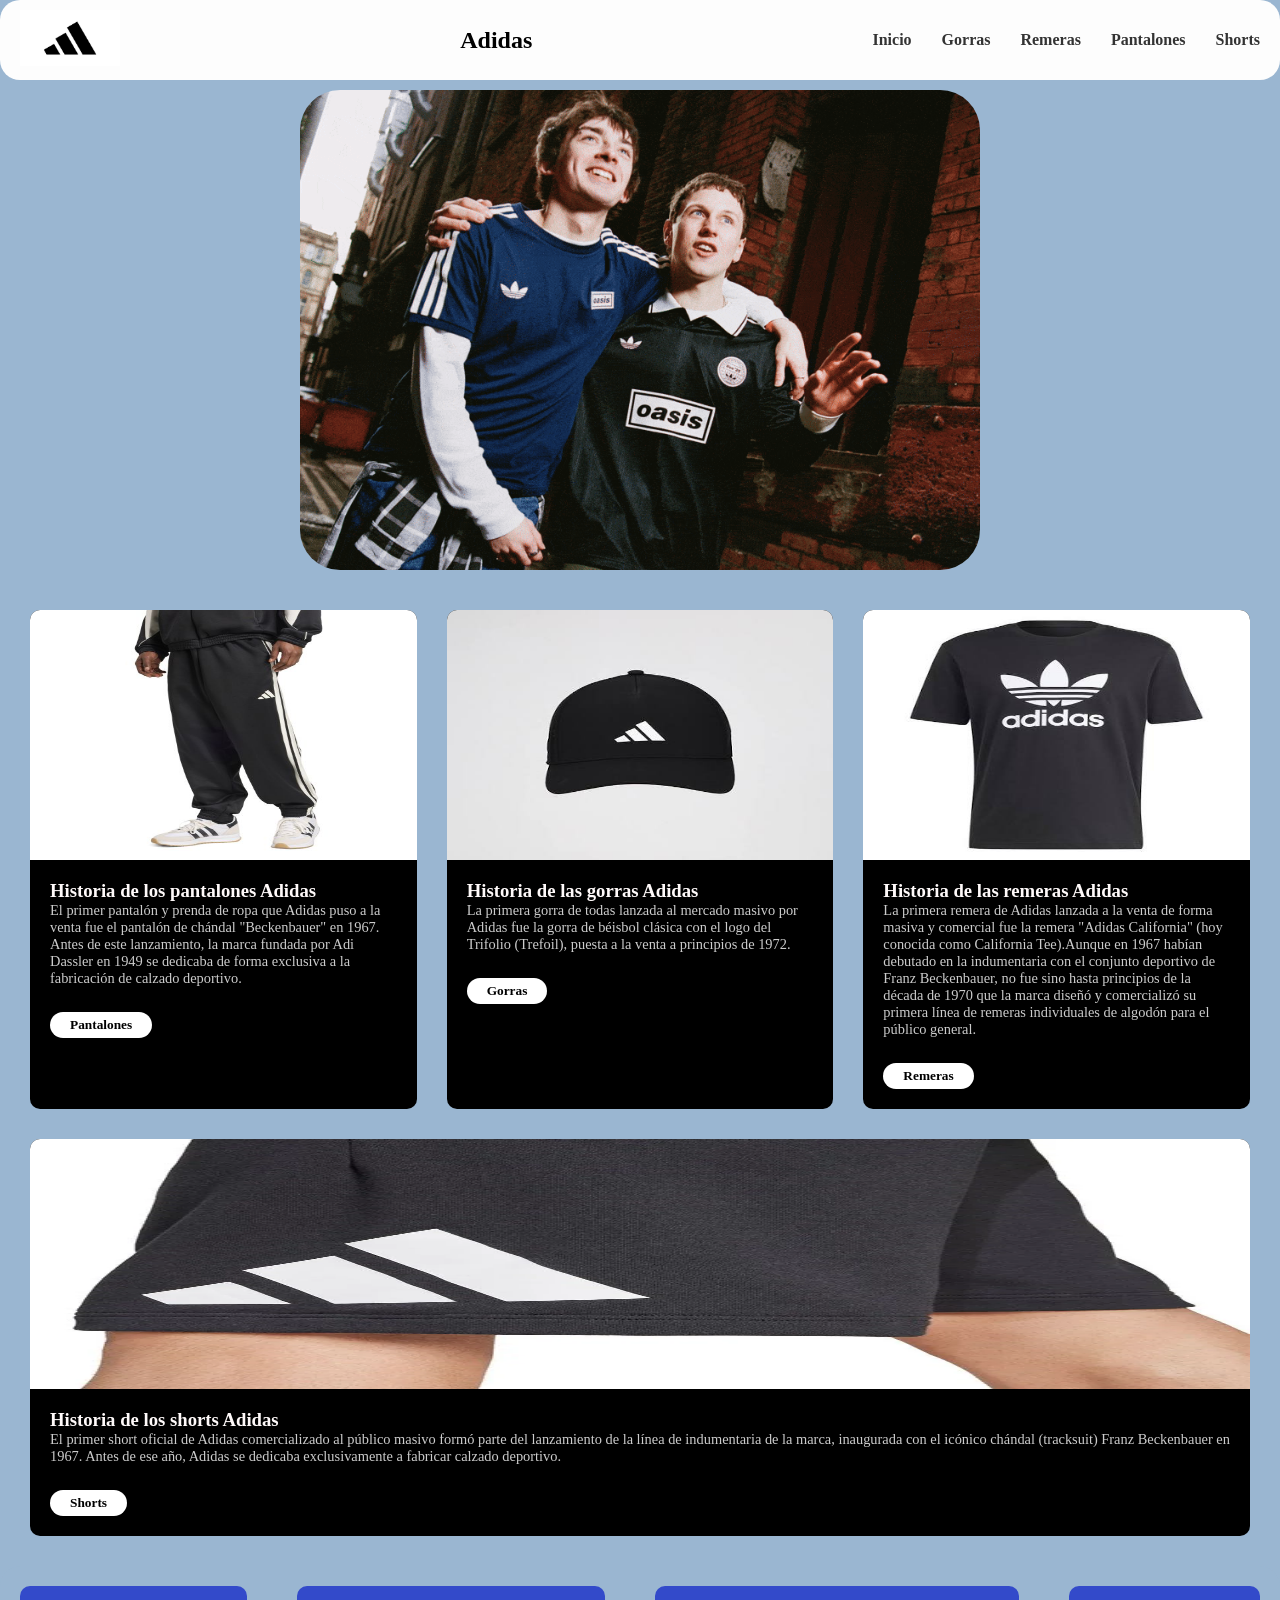
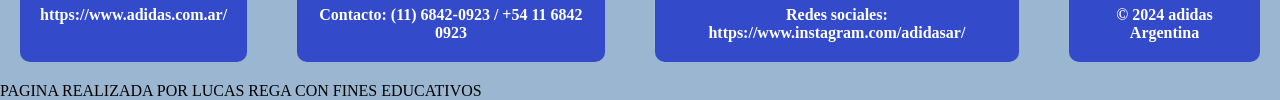
<file: index.html>
<!DOCTYPE html>
<html lang="en">
<head>
    <meta charset="UTF-8">
    <meta name="viewport" content="width=device-width, initial-scale=1.0">
    <title>Adidas</title>
    <link rel="stylesheet" href="styles.css">
</head>
<body>
<section>
<nav class="navbar">

<div class="logo" > <img src="img/689347.jpg" alt="Adidas" weight="100"></div>
<h2>Adidas</h2>
<ul>
<li><a href="index.html">Inicio</a></li>
<li><a href="gorras.html">Gorras</a></li>
<li><a href="remera.html">Remeras</a></li>
<li><a href="pantalones.html">Pantalones</a></li>
<li><a href="shorts.html">Shorts</a></li>
</ul>



</nav>
</section>

<div class="container">
    <img src="img/7321723_CAM_LAM_ONSITE_OASIS_DROP_2_SS_26_DAT_TC_2_X1_D_T_800x600_2_230e983a3e.gif" alt="adidas foto publicitaria" width="10000" height="600">

</div>

<div class="contenedor-cajas">
        
            <div class="caja">
                <div class="img-caja">
                <img src="img/JN1822_0_10.jpg" alt="Pantalon Adidas">
                </div>
                
                <div class="texto-caja">
                    
                    <h3>Historia de los pantalones Adidas</h3>
                    <p>El primer pantalón y prenda de ropa que Adidas puso a la venta fue el pantalón de chándal "Beckenbauer" en 1967. Antes de este lanzamiento, la marca fundada por Adi Dassler en 1949 se dedicaba de forma exclusiva a la fabricación de calzado deportivo.</p>
                    <button><a href="pantalones.html">Pantalones</a></button>
                </div>
            </div>
            <div class="caja">
                <div class="img-caja">
                    <img src="img/images.jpg" alt="Gorras Adidas">
                </div>
                
                <div class="texto-caja">
                    <h3>Historia de las gorras Adidas</h3>
                    <p>La primera gorra de todas lanzada al mercado masivo por Adidas fue la gorra de béisbol clásica con el logo del Trifolio (Trefoil), puesta a la venta a principios de 1972.</p>
                    <button><a href="gorras.html">Gorras</a></button>
                </div>
            </div>
            <div class="caja">
                <div class="img-caja">
                    <img src="img/images (1).jpg" alt="Remera Adidas">
                </div>
                <div class="texto-caja">
                    <h3>Historia de las remeras Adidas</h3>
                    <p>La primera remera de Adidas lanzada a la venta de forma masiva y comercial fue la remera "Adidas California" (hoy conocida como California Tee).Aunque en 1967 habían debutado en la indumentaria con el conjunto deportivo de Franz Beckenbauer, no fue sino hasta principios de la década de 1970 que la marca diseñó y comercializó su primera línea de remeras individuales de algodón para el público general.</p>
                    <button><a href="remera.html">Remeras</a></button>
                </div>
                 </div>

                 <div class="caja">
                <div class="img-caja">
                    <img src="img/1626298-800-auto.webp" alt="Shorts Adidas">
                </div>
                <div class="texto-caja">
                    <h3>Historia de los shorts Adidas</h3>
                    <p>El primer short oficial de Adidas comercializado al público masivo formó parte del lanzamiento de la línea de indumentaria de la marca, inaugurada con el icónico chándal (tracksuit) Franz Beckenbauer en 1967. Antes de ese año, Adidas se dedicaba exclusivamente a fabricar calzado deportivo.</p>
                    <button><a href="shorts.html">Shorts</a></button>
                </div>
                
            </div>
        
    

</div>

 <div class="Contenedor2" 
  class="cajas-contenedor2">
            <div class="item-caja">https://www.adidas.com.ar/</div>
            <div class="item-caja">Contacto: (11) 6842-0923 / +54 11 6842 0923</div>
            <div class="item-caja">Redes sociales: https://www.instagram.com/adidasar/</div>
            <div class="item-caja">© 2024 adidas Argentina</div>
            </div>
        </div>


        <footer>PAGINA REALIZADA POR LUCAS REGA CON FINES EDUCATIVOS</footer>
</body>
</html>
</file>
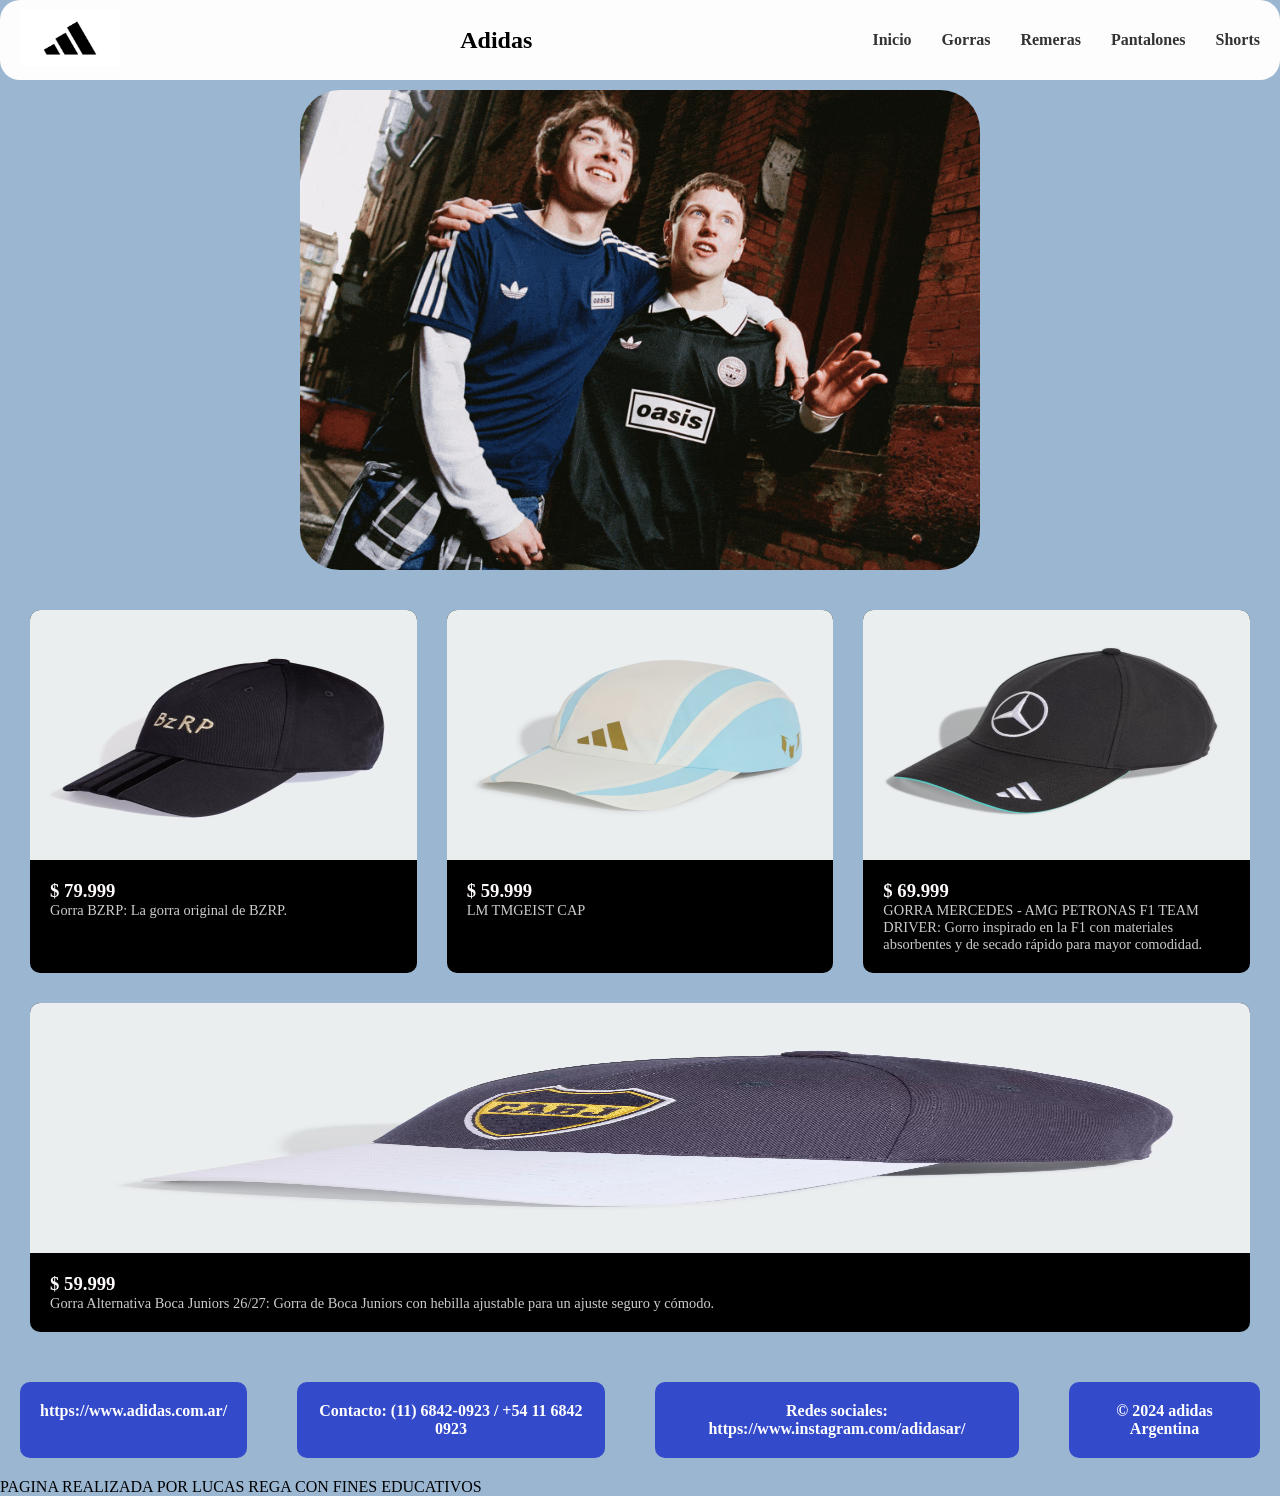
<file: gorras.html>
<!DOCTYPE html>
<html lang="en">
<head>
    <meta charset="UTF-8">
    <meta name="viewport" content="width=device-width, initial-scale=1.0">
    <title>Gorras</title>
    <link rel="stylesheet" href="styles.css">
</head>
<body>
    <section>
<nav class="navbar">

<div class="logo" > <img src="img/689347.jpg" alt="Adidas" weight="100"></div>
<h2>Adidas</h2>
<ul>
<li><a href="index.html">Inicio</a></li>
<li><a href="gorras.html">Gorras</a></li>
<li><a href="remera.html">Remeras</a></li>
<li><a href="pantalones.html">Pantalones</a></li>
<li><a href="shorts.html">Shorts</a></li>
</ul>


</nav>
</section>

<div class="container">
    <img src="img/7321723_CAM_LAM_ONSITE_OASIS_DROP_2_SS_26_DAT_TC_2_X1_D_T_800x600_2_230e983a3e.gif" alt="adidas foto publicitaria" width="10000" height="600">

</div>

<div class="contenedor-cajas">
        
            <div class="caja">
                <div class="img-caja">
                <img src="img/Gorra_BZRP_Negro_KE1174_01_00_standard.avif" alt="Gorra BZRP">
                </div>
                
                <div class="texto-caja">
                    
                    <h3>$ 79.999</h3>
                    <p>Gorra BZRP: La gorra original de BZRP.</p>
                </div>
            </div>
            <div class="caja">
                <div class="img-caja">
                    <img src="img/LM_TMGEIST_CAP_Blanco_KR6726_01_00_standard.avif" alt="Gorra Seleccion Messi">
                </div>
                
                <div class="texto-caja">
                    <h3>$ 59.999</h3>
                    <p>LM TMGEIST CAP</p>
                    
                </div>
            </div>
            <div class="caja">
                <div class="img-caja">
                    <img src="img/GORRA_MERCEDES_-_AMG_PETRONAS_F1_TEAM_DRIVER_Negro_KE8300_01_00_standard.avif" alt="Gorra Mercedes">
                </div>
                <div class="texto-caja">
                    <h3>$ 69.999</h3>
                    <p>GORRA MERCEDES - AMG PETRONAS F1 TEAM DRIVER: Gorro inspirado en la F1 con materiales absorbentes y de secado rápido para mayor comodidad.</p>
                  
                </div>
                 </div>

                 <div class="caja">
                <div class="img-caja">
                    <img src="img/Gorra_Alternativa_Boca_Juniors_26-27_Azul_KY5121_01_00_standard.avif" alt="Gorra Boca">
                </div>
                <div class="texto-caja">
                    <h3>$ 59.999</h3>
                    <p>Gorra Alternativa Boca Juniors 26/27: Gorra de Boca Juniors con hebilla ajustable para un ajuste seguro y cómodo.</p>
                    
                </div>
                
            </div>
        
    

</div>

<div class="Contenedor2" 
  class="cajas-contenedor2">
            <div class="item-caja">https://www.adidas.com.ar/</div>
            <div class="item-caja">Contacto: (11) 6842-0923 / +54 11 6842 0923</div>
            <div class="item-caja">Redes sociales: https://www.instagram.com/adidasar/</div>
            <div class="item-caja">© 2024 adidas Argentina</div>
            </div>
        </div>



<footer>PAGINA REALIZADA POR LUCAS REGA CON FINES EDUCATIVOS</footer>
</body>
</html>
</file>
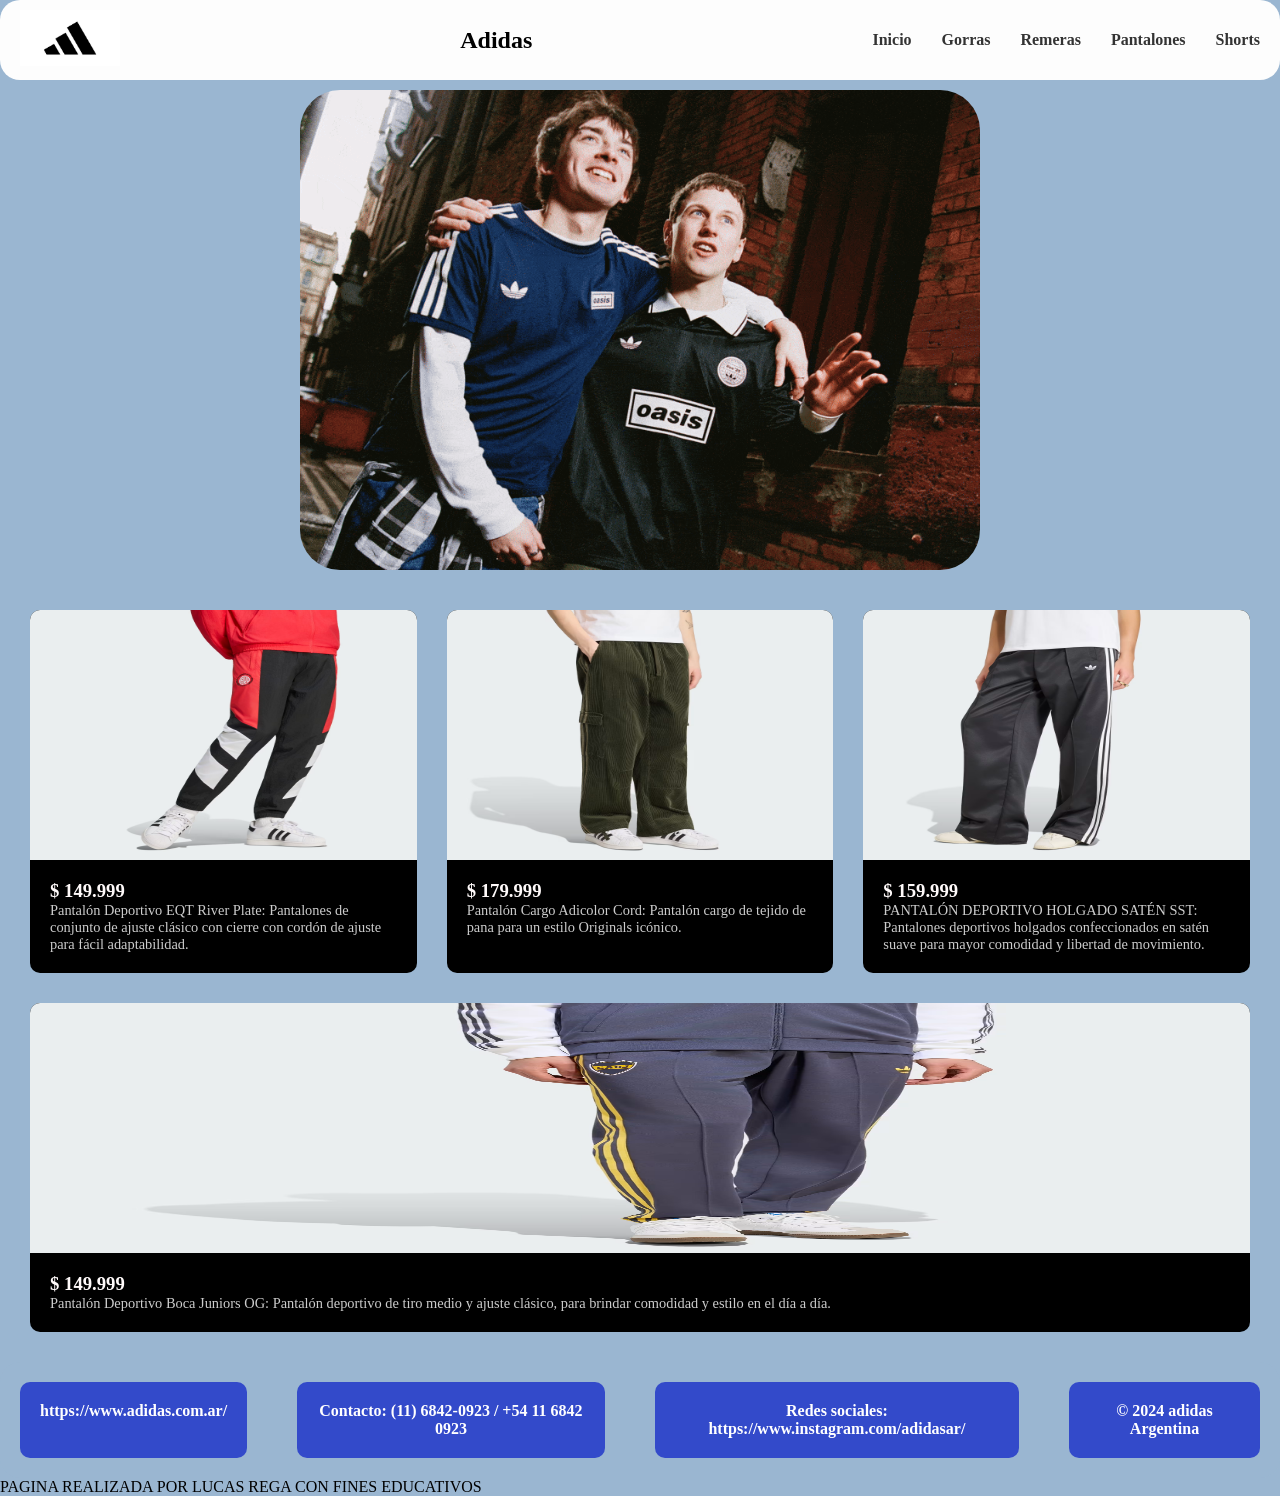
<file: pantalones.html>
<!DOCTYPE html>
<html lang="en">
<head>
    <meta charset="UTF-8">
    <meta name="viewport" content="width=device-width, initial-scale=1.0">
    <title>Pantalones</title>
    <link rel="stylesheet" href="styles.css">
</head>
<body>
<section>
<nav class="navbar">

<div class="logo" > <img src="img/689347.jpg" alt="Adidas" weight="100"></div>
<h2>Adidas</h2>
<ul>
<li><a href="index.html">Inicio</a></li>
<li><a href="gorras.html">Gorras</a></li>
<li><a href="remera.html">Remeras</a></li>
<li><a href="pantalones.html">Pantalones</a></li>
<li><a href="shorts.html">Shorts</a></li>
</ul>


</nav>
</section>

<div class="container">
    <img src="img/7321723_CAM_LAM_ONSITE_OASIS_DROP_2_SS_26_DAT_TC_2_X1_D_T_800x600_2_230e983a3e.gif" alt="adidas foto publicitaria" width="10000" height="600">

</div>

<div class="contenedor-cajas">
        
            <div class="caja">
                <div class="img-caja">
                <img src="img/Pantalon_Deportivo_EQT_River_Plate_Negro_KG9673_21_model.avif" alt="Pantalon Adidas">
                </div>
                
                <div class="texto-caja">
                    
                    <h3>$ 149.999</h3>
                    <p>Pantalón Deportivo EQT River Plate: Pantalones de conjunto de ajuste clásico con cierre con cordón de ajuste para fácil adaptabilidad.</p>
                    
                </div>
            </div>
            <div class="caja">
                <div class="img-caja">
                    <img src="img/Pantalon_Cargo_Adicolor_Cord_Verde_KR1404_21_model.avif" alt="Pantalon Adidas">
                </div>
                
                <div class="texto-caja">
                    <h3>$ 179.999</h3>
                    <p>Pantalón Cargo Adicolor Cord: Pantalón cargo de tejido de pana para un estilo Originals icónico.</p>
                
                </div>
            </div>
            <div class="caja">
                <div class="img-caja">
                    <img src="img/PANTALON_DEPORTIVO_HOLGADO_SATEN_SST_Negro_KS9372_21_model.avif" alt="Pantalon Adidas">
                </div>
                <div class="texto-caja">
                    <h3>$ 159.999</h3>
                    <p>PANTALÓN DEPORTIVO HOLGADO SATÉN SST: Pantalones deportivos holgados confeccionados en satén suave para mayor comodidad y libertad de movimiento.</p>
                    
                </div>
                 </div>

                 <div class="caja">
                <div class="img-caja">
                    <img src="img/Pantalon_Deportivo_Boca_Juniors_OG_Azul_KH2145_21_model.avif" alt="Pantalones Adidas">
                </div>
                <div class="texto-caja">
                    <h3>$ 149.999</h3>
                    <p>Pantalón Deportivo Boca Juniors OG: Pantalón deportivo de tiro medio y ajuste clásico, para brindar comodidad y estilo en el día a día.</p>
                   
                </div>
                
            </div>
        
    

</div>

 <div class="Contenedor2" 
  class="cajas-contenedor2">
            <div class="item-caja">https://www.adidas.com.ar/</div>
            <div class="item-caja">Contacto: (11) 6842-0923 / +54 11 6842 0923</div>
            <div class="item-caja">Redes sociales: https://www.instagram.com/adidasar/</div>
            <div class="item-caja">© 2024 adidas Argentina</div>
            </div>
        </div>

        <footer>PAGINA REALIZADA POR LUCAS REGA CON FINES EDUCATIVOS</footer>
</body>
</html>
</file>
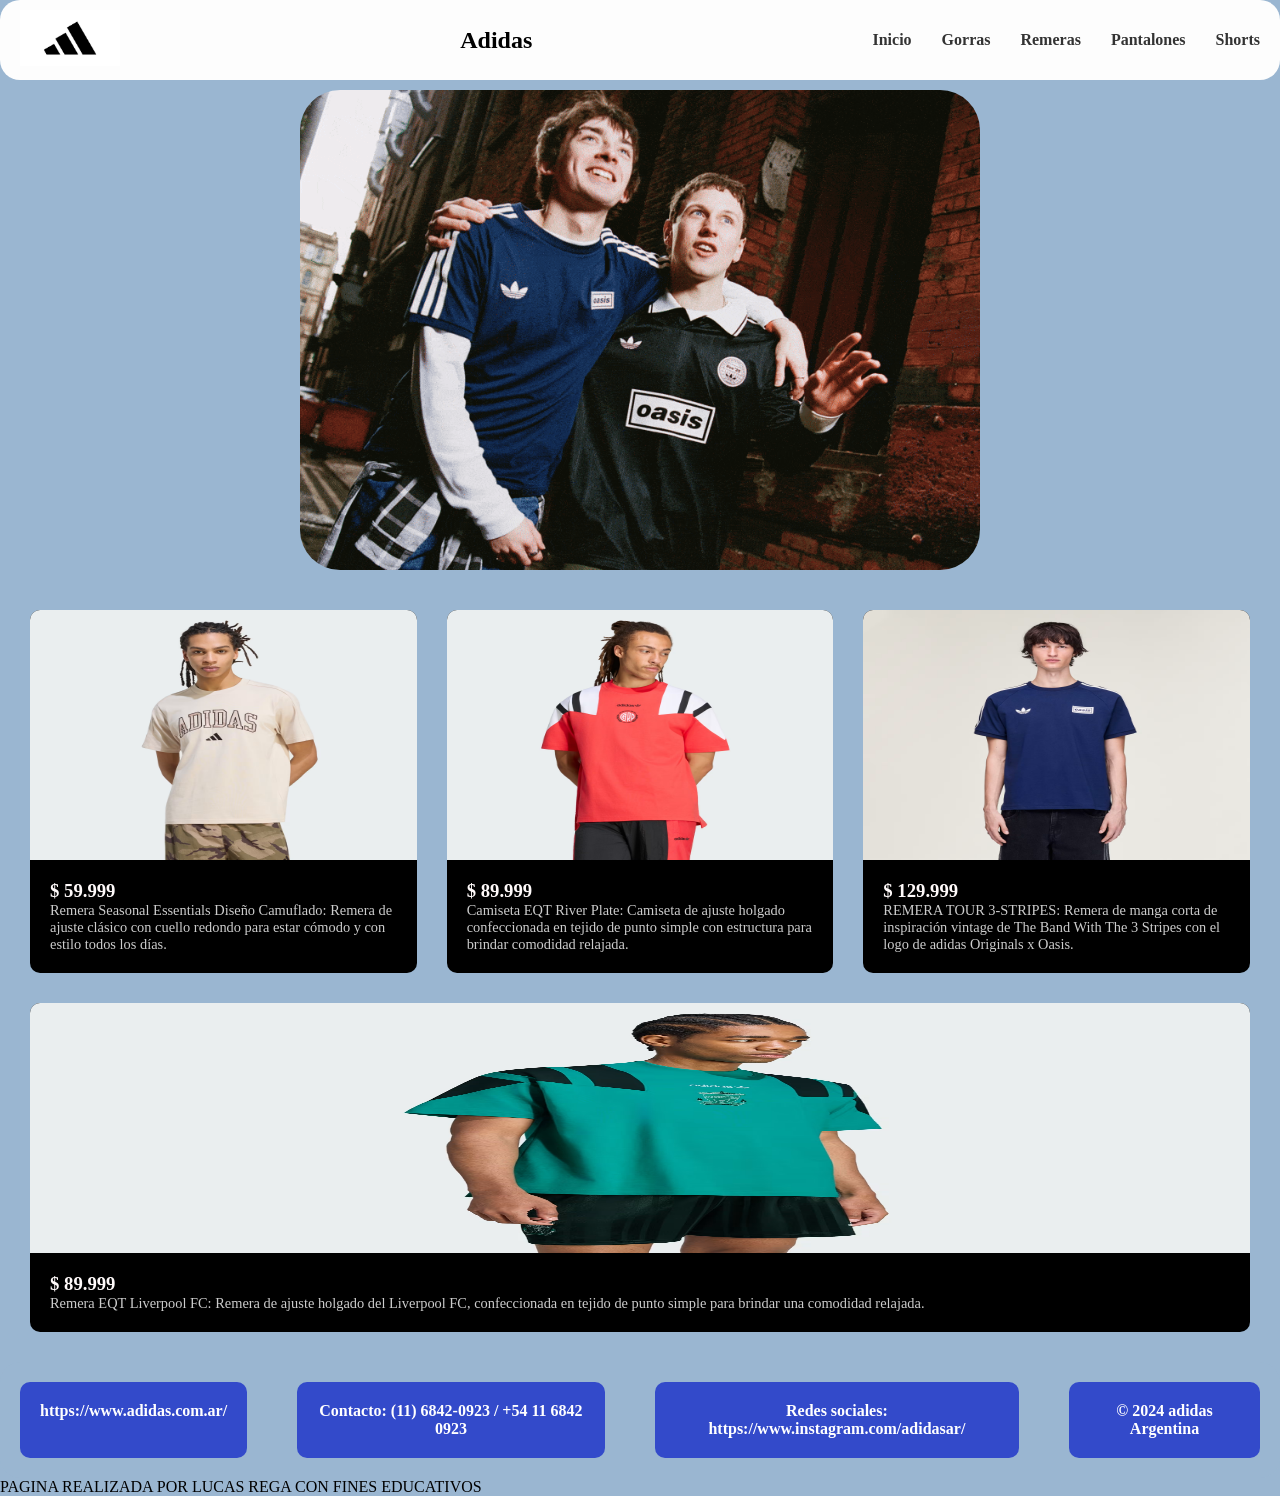
<file: remera.html>
<!DOCTYPE html>
<html lang="en">
<head>
    <meta charset="UTF-8">
    <meta name="viewport" content="width=device-width, initial-scale=1.0">
    <title>Remera</title>
    <link rel="stylesheet" href="styles.css">
</head>
<body>
<section>
<nav class="navbar">

<div class="logo" > <img src="img/689347.jpg" alt="Adidas" weight="100"></div>
<h2>Adidas</h2>
<ul>
<li><a href="index.html">Inicio</a></li>
<li><a href="gorras.html">Gorras</a></li>
<li><a href="remera.html">Remeras</a></li>
<li><a href="pantalones.html">Pantalones</a></li>
<li><a href="shorts.html">Shorts</a></li>
</ul>


</nav>
</section>

<div class="container">
    <img src="img/7321723_CAM_LAM_ONSITE_OASIS_DROP_2_SS_26_DAT_TC_2_X1_D_T_800x600_2_230e983a3e.gif" alt="adidas foto publicitaria" width="10000" height="600">

</div>

<div class="contenedor-cajas">
        
            <div class="caja">
                <div class="img-caja">
                <img src="img/Remera_Seasonal_Essentials_Diseno_Camuflado_Beige_KF4181_21_model.avif" alt="Remera Adidas">
                </div>
                
                <div class="texto-caja">
                    
                    <h3>$ 59.999</h3>
                    <p>Remera Seasonal Essentials Diseño Camuflado: Remera de ajuste clásico con cuello redondo para estar cómodo y con estilo todos los días.</p>
                    
                </div>
            </div>
            <div class="caja">
                <div class="img-caja">
                    <img src="img/Camiseta_EQT_River_Plate_Rojo_KG9670_21_model.avif" alt="Remera Adidas">
                </div>
                
                <div class="texto-caja">
                    <h3>$ 89.999</h3>
                    <p>Camiseta EQT River Plate: Camiseta de ajuste holgado confeccionada en tejido de punto simple con estructura para brindar comodidad relajada.</p>
                
                </div>
            </div>
            <div class="caja">
                <div class="img-caja">
                    <img src="img/REMERA_TOUR_3-STRIPES_Azul_KW6282_21_model.avif" alt="Remera Adidas">
                </div>
                <div class="texto-caja">
                    <h3>$ 129.999</h3>
                    <p>REMERA TOUR 3-STRIPES: Remera de manga corta de inspiración vintage de The Band With The 3 Stripes con el logo de adidas Originals x Oasis.</p>
                    
                </div>
                 </div>

                 <div class="caja">
                <div class="img-caja">
                    <img src="img/Remera_EQT_Liverpool_FC_Verde_KG2921_21_model.avif" alt="Remera Adidas">
                </div>
                <div class="texto-caja">
                    <h3>$ 89.999</h3>
                    <p>Remera EQT Liverpool FC: Remera de ajuste holgado del Liverpool FC, confeccionada en tejido de punto simple para brindar una comodidad relajada.</p>
                   
                </div>
                
            </div>
        
    

</div>

 <div class="Contenedor2" 
  class="cajas-contenedor2">
            <div class="item-caja">https://www.adidas.com.ar/</div>
            <div class="item-caja">Contacto: (11) 6842-0923 / +54 11 6842 0923</div>
            <div class="item-caja">Redes sociales: https://www.instagram.com/adidasar/</div>
            <div class="item-caja">© 2024 adidas Argentina</div>
            </div>
        </div>


        <footer>PAGINA REALIZADA POR LUCAS REGA CON FINES EDUCATIVOS</footer>
</body>
</html>
</file>
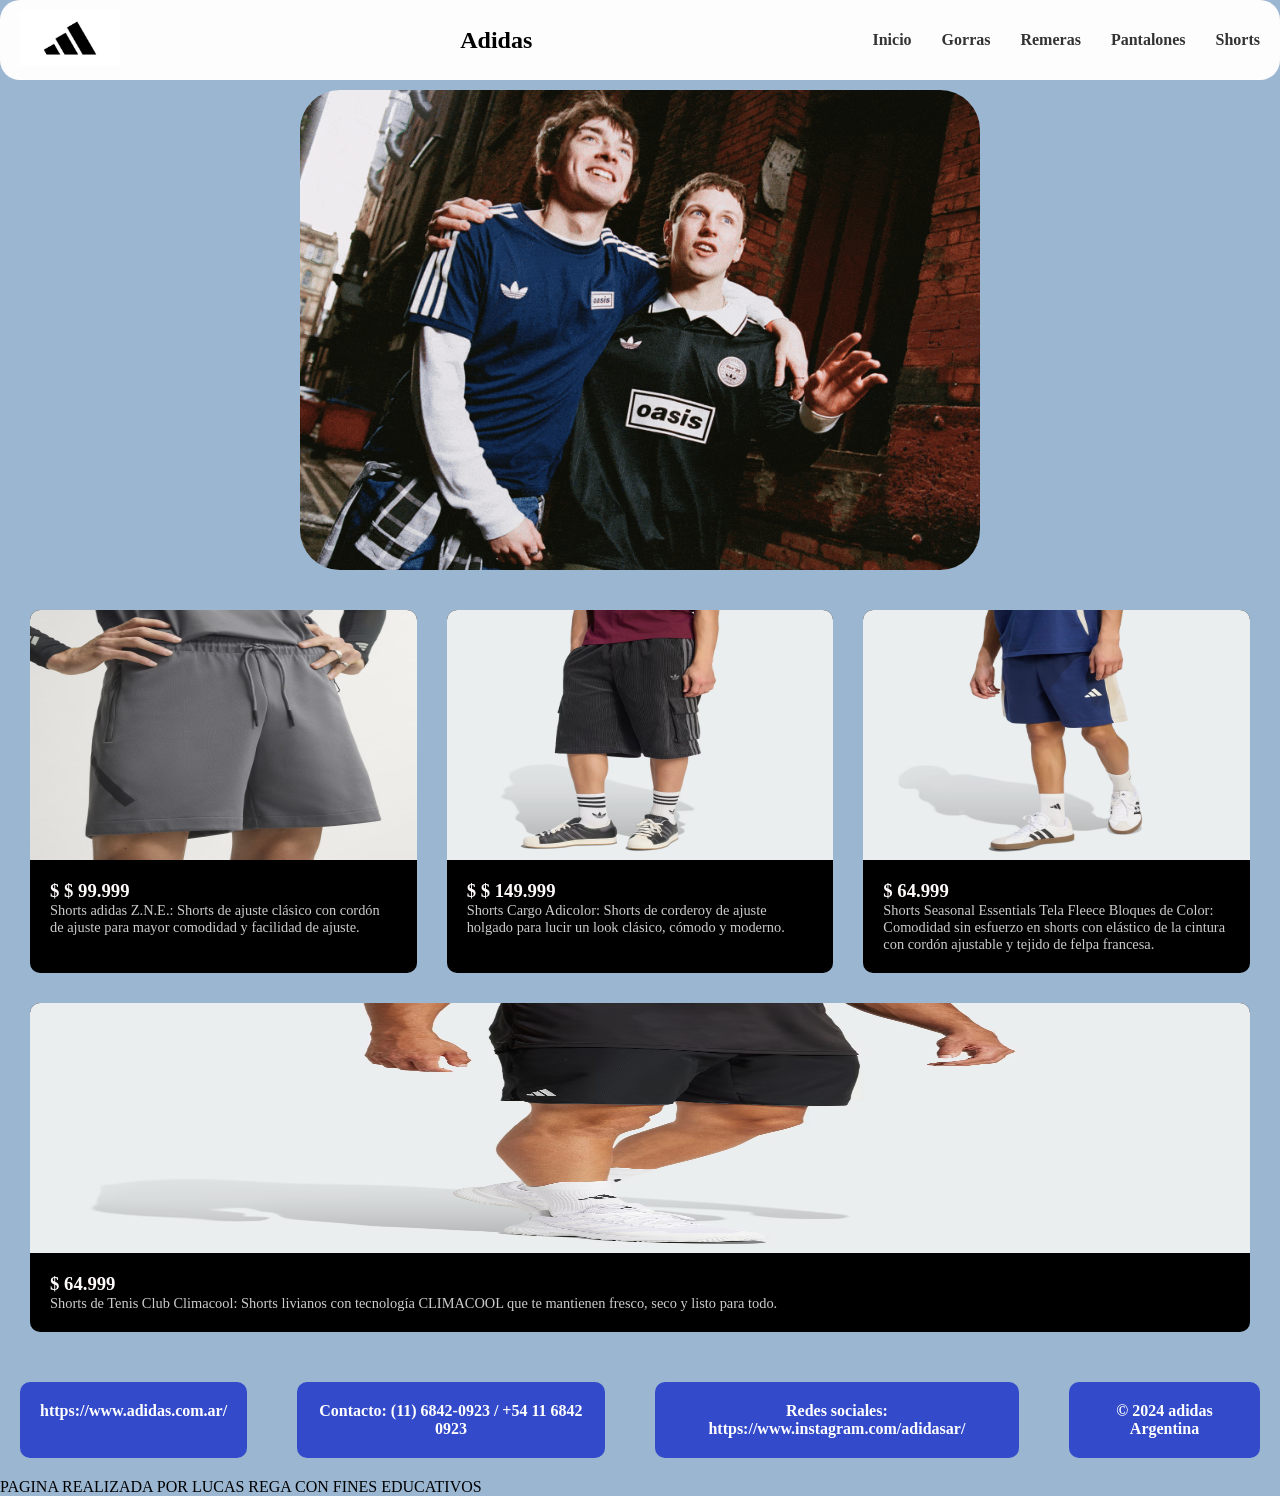
<file: shorts.html>
<!DOCTYPE html>
<html lang="en">
<head>
    <meta charset="UTF-8">
    <meta name="viewport" content="width=device-width, initial-scale=1.0">
    <title>Shorts</title>
    <link rel="stylesheet" href="styles.css">
</head>
<body>
<section>
<nav class="navbar">

<div class="logo" > <img src="img/689347.jpg" alt="Adidas" weight="100"></div>
<h2>Adidas</h2>
<ul>
<li><a href="index.html">Inicio</a></li>
<li><a href="gorras.html">Gorras</a></li>
<li><a href="remera.html">Remeras</a></li>
<li><a href="pantalones.html">Pantalones</a></li>
<li><a href="shorts.html">Shorts</a></li>
</ul>


</nav>
</section>

<div class="container">
    <img src="img/7321723_CAM_LAM_ONSITE_OASIS_DROP_2_SS_26_DAT_TC_2_X1_D_T_800x600_2_230e983a3e.gif" alt="adidas foto publicitaria" width="10000" height="600">

</div>

<div class="contenedor-cajas">
        
            <div class="caja">
                <div class="img-caja">
                <img src="img/Shorts_adidas_Z.N.E._Gris_KX7696_HM1.avif" alt="Short Adidas">
                </div>
                
                <div class="texto-caja">
                    
                    <h3>$ $ 99.999</h3>
                    <p>Shorts adidas Z.N.E.: Shorts de ajuste clásico con cordón de ajuste para mayor comodidad y facilidad de ajuste.</p>
                    
                </div>
            </div>
            <div class="caja">
                <div class="img-caja">
                    <img src="img/Shorts_Cargo_Adicolor_Negro_KR1381_21_model.avif" alt="Short Adidas">
                </div>
                
                <div class="texto-caja">
                    <h3>$ $ 149.999</h3>
                    <p>Shorts Cargo Adicolor: Shorts de corderoy de ajuste holgado para lucir un look clásico, cómodo y moderno.</p>
                
                </div>
            </div>
            <div class="caja">
                <div class="img-caja">
                    <img src="img/Shorts_Seasonal_Essentials_Tela_Fleece_Bloques_de_Color_Azul_KF4206_21_model.avif" alt="Short Adidas">
                </div>
                <div class="texto-caja">
                    <h3>$ 64.999</h3>
                    <p>Shorts Seasonal Essentials Tela Fleece Bloques de Color: Comodidad sin esfuerzo en shorts con elástico de la cintura con cordón ajustable y tejido de felpa francesa.</p>
                    
                </div>
                 </div>

                 <div class="caja">
                <div class="img-caja">
                    <img src="img/Shorts_de_Tenis_Club_Climacool_Negro_JF8499_21_model.avif" alt="Short Adidas">
                </div>
                <div class="texto-caja">
                    <h3>$  64.999</h3>
                    <p>Shorts de Tenis Club Climacool: Shorts livianos con tecnología CLIMACOOL que te mantienen fresco, seco y listo para todo.</p>
                   
                </div>
                
            </div>
        
    

</div>

 <div class="Contenedor2" 
  class="cajas-contenedor2">
            <div class="item-caja">https://www.adidas.com.ar/</div>
            <div class="item-caja">Contacto: (11) 6842-0923 / +54 11 6842 0923</div>
            <div class="item-caja">Redes sociales: https://www.instagram.com/adidasar/</div>
            <div class="item-caja">© 2024 adidas Argentina</div>
            </div>
        </div>
<footer>PAGINA REALIZADA POR LUCAS REGA CON FINES EDUCATIVOS</footer>
</body>
</html>
</file>
<file: styles.css>
*{
margin: 0;                 
padding: 0;            
box-sizing: border-box;
}

body{
background-color: rgb(154, 182, 209);
}

.navbar {
    display: flex;               
    justify-content: space-between; 
    
    align-items: center;         
    background: #fdfdfd;         
    border-radius: 20px;          
    padding: 10px 20px;          
    }


h2{
    display: flex;
align-items: center;
text-align: center;
font-family: Georgia, 'Times New Roman', Times, serif;  

}

img{
width: 100px;
    height: auto;
}

ul {
    
    list-style: none;            
    display: flex;               
    gap: 30px;        
    color: #333;     
    font-family: Georgia, 'Times New Roman', Times, serif;      
}

ul li a {
    display: flex;
    text-decoration: none;       
    color: #333;                 
    font-weight: bold;           
          
}

.container {
    display: flex;               
    justify-content: center;     
    align-items: center;         
    
    
    
}

.container img {
    padding: 10px;
    width: 700px;             
    height: 500px;                
    border-radius: 50px;         
}

.contenedor-cajas {
    display: flex;
    justify-content: center;
    gap: 30px;
    padding: 30px;
    flex-wrap: wrap;

    
}


.caja {
     flex: 300px;
    background: #000000;
    border-radius: 10px;
    overflow: hidden;       
    }



.img-caja {
     display: flex;      
    justify-content: center;     
    align-items: center;       
 
    
}

.img-caja img{    
    width: 100%;
    height: 250px;         
     
}


.texto-caja {
    padding: 20px;               
}

.texto-caja h3 {        
    color: #fffafa;  
    font-family: Georgia, 'Times New Roman', Times, serif;  ;          
}

.texto-caja p {
    font-size: 0.9rem;           
    color: #ccc;                 
    font-family: Georgia, 'Times New Roman', Times, serif;        
    
}

.texto-caja button {
    font-family: Georgia, 'Times New Roman', Times, serif;  
    margin-top: 25px;            
    background: #ffffff;         
    color: #fff;                 
    border: none;                
    padding: 5px 20px;          
    border-radius: 20px;          
    cursor: pointer;             
    font-weight: bold;           
    
    
}

.texto-caja button a{
    text-decoration: none;  
    color: black;
}



.Contenedor2 {
    display: flex;              
    gap: 50px;                   
    background: rgb(154, 182, 209);         
    border-radius: 20px;          
    padding: 20px;              
    min-height: auto;          
}


.item-caja {
    background: #334aca;         
    color: #fff;                 
    border-radius: 10px;          
    padding: 20px;               
    text-align: center;          
    font-weight: bold;     
    font-family: Georgia, 'Times New Roman', Times, serif;       
    
    
}




.cajas-contenedor2 {
    justify-content: center;     }


footer{
    color: #000000;
    font-family: Georgia, 'Times New Roman', Times, serif;  
}
</file>
